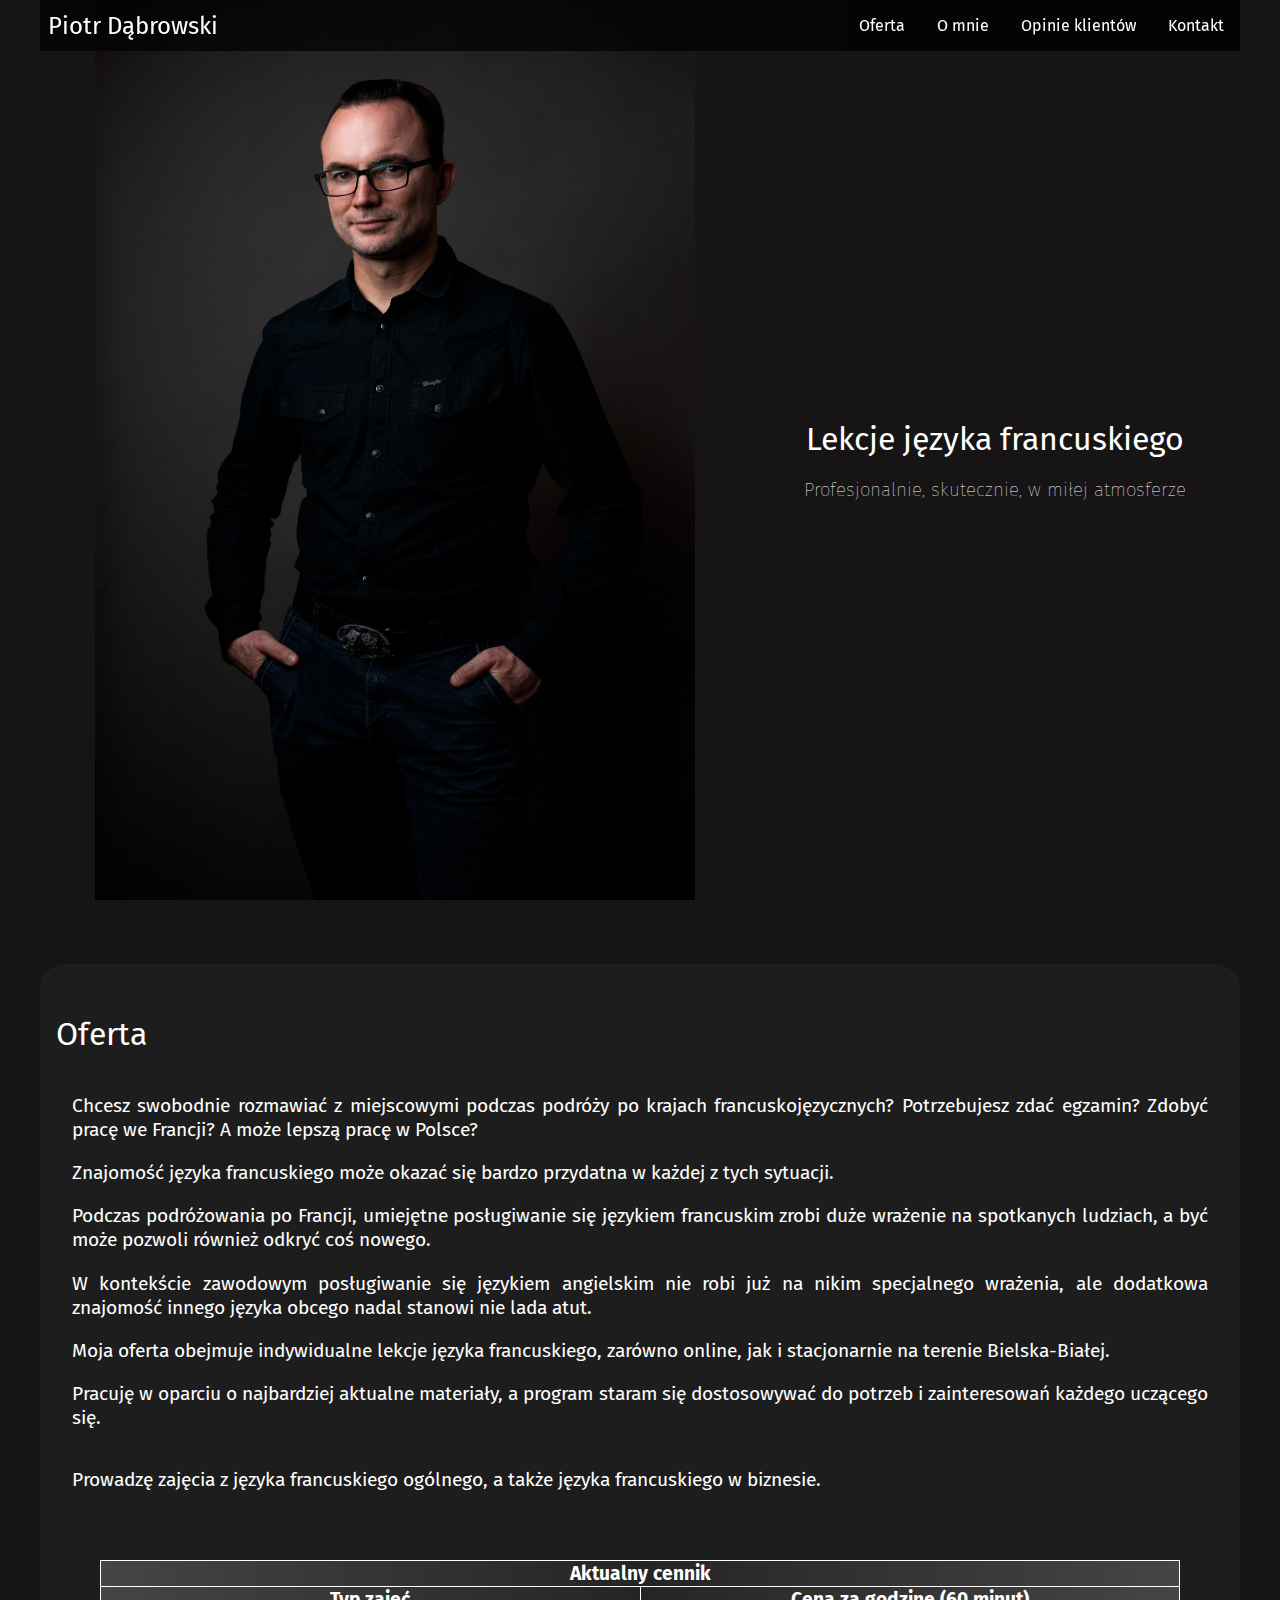
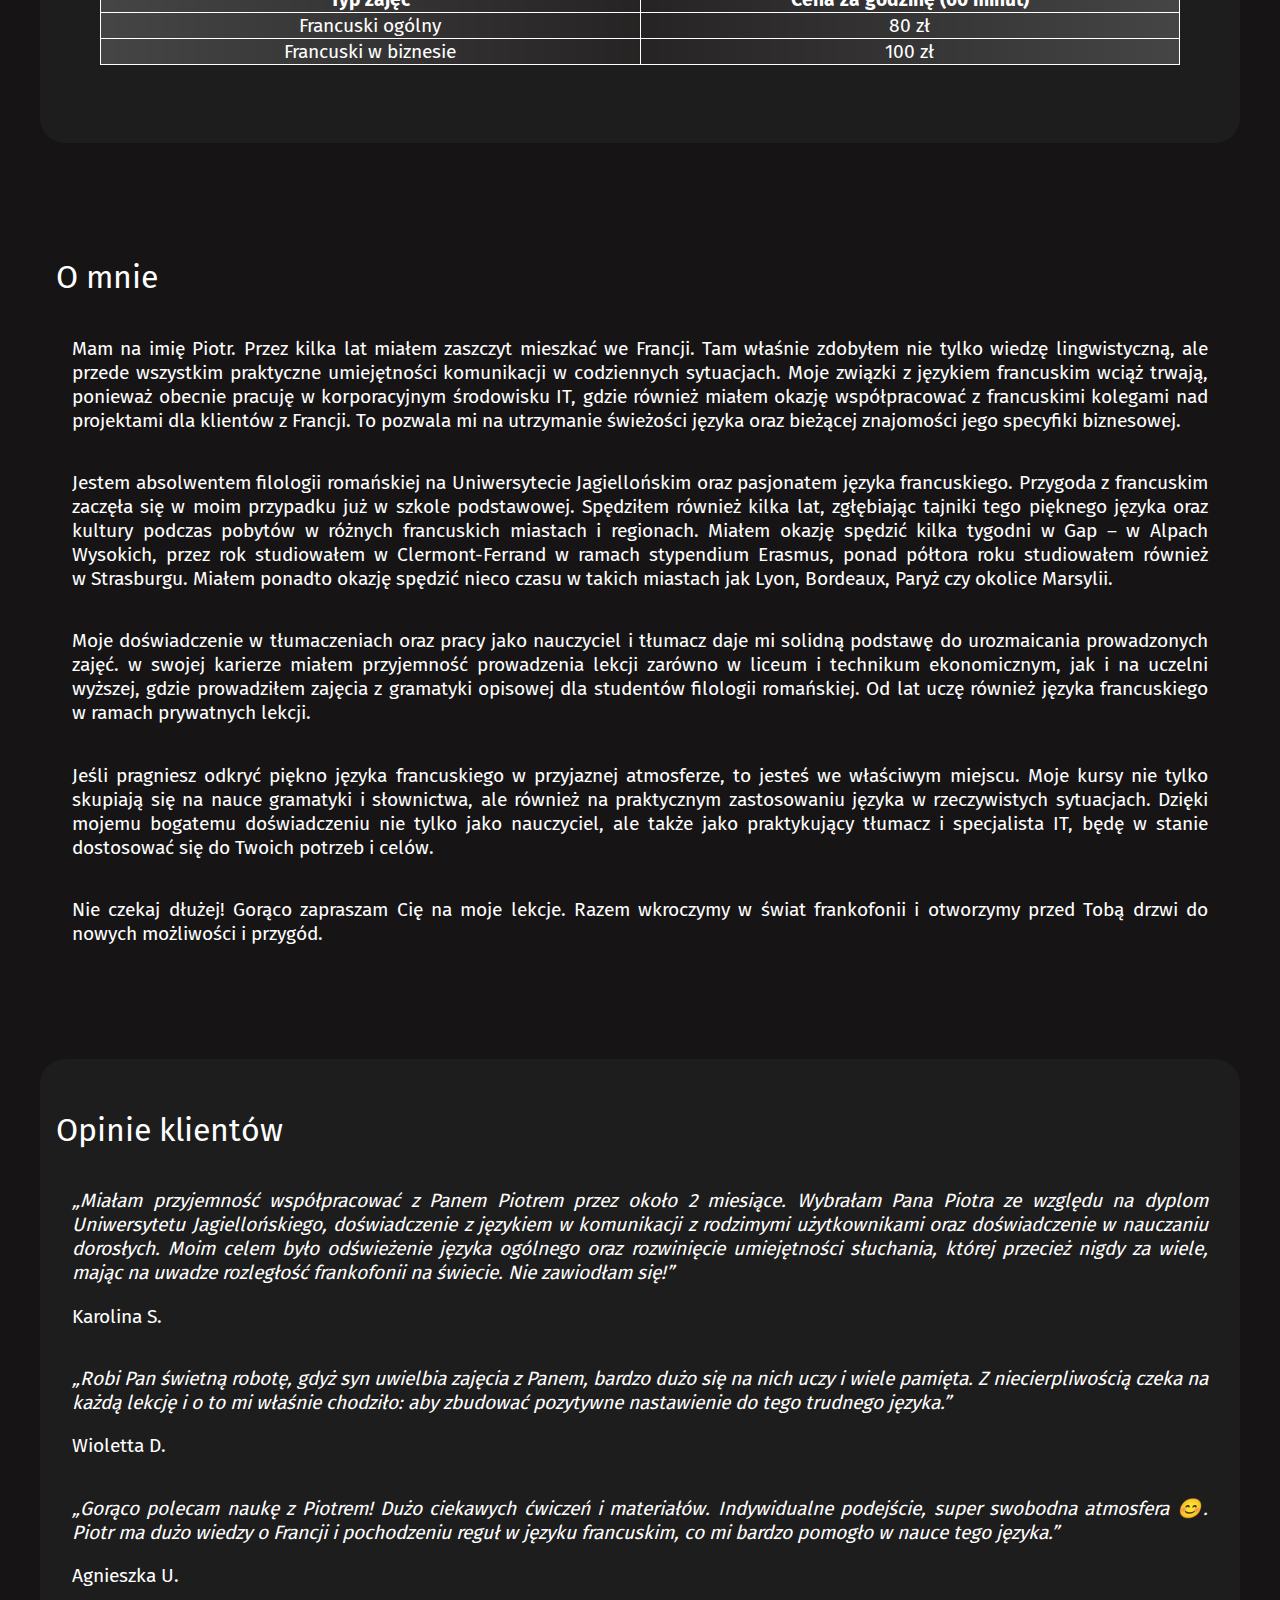
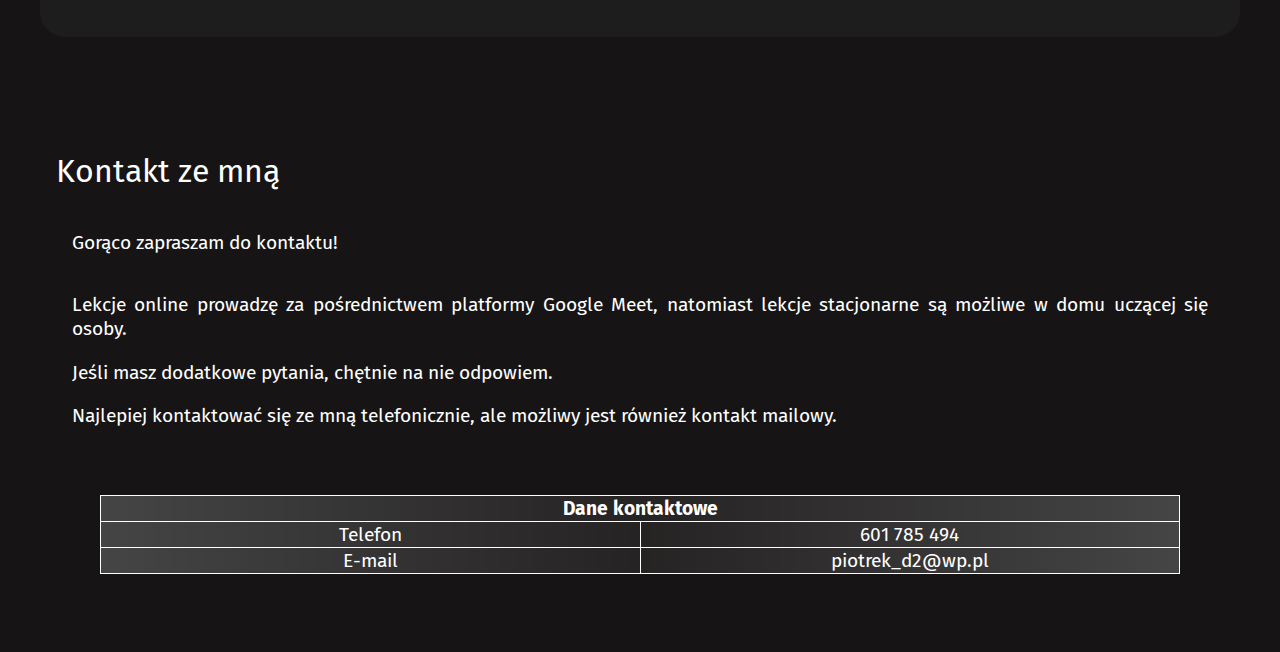
<file: index.html>
<!DOCTYPE html>
<html lang="pl">
  <head>
    <meta charset="UTF-8" />
    <meta http-equiv="X-UA-Compatible" content="IE=edge" />
    <meta name="viewport" content="width=device-width, initial-scale=1.0" />
    <link rel="stylesheet" href="mainStyle.css" />
    <script id="Cookiebot" src="https://consent.cookiebot.com/uc.js" data-cbid="2d97b341-7265-4f8c-8c38-48333e6fc6d8" data-blockingmode="auto" type="text/javascript"></script>
        <!-- Google tag (gtag.js) -->
    <script async src="https://www.googletagmanager.com/gtag/js?id=G-B3NZYWQ5W3"></script>
    <script>
      window.dataLayer = window.dataLayer || [];
      function gtag(){dataLayer.push(arguments);}
      gtag('js', new Date());

      gtag('config', 'G-B3NZYWQ5W3');
    </script>
    <title>🏆 Francuski - Don Pedro 🏆</title>
  </head>
  <body>
    <nav class="navbar" id="main-navbar">
      <div class="site-title"><a href="">Piotr Dąbrowski</a></div>
      <a href="#" class="toggle-button">
        <span class="bar"></span>
        <span class="bar"></span>
        <span class="bar"></span>
      </a>
      <div class="navbar-links">
        <ul>
          <li><a href="#professional-offer">Oferta</a></li>
          <li><a href="#about">O mnie</a></li>
          <li><a href="#testimonies">Opinie klientów</a></li>          
          <li><a href="#contact">Kontakt</a></li>          
        </ul>
      </div>
    </nav>
    <div id="intro" class="cl-intro main-div">        
        <h1 class="intro-header">Lekcje języka francuskiego</h1>
        <h3 class="intro-subtitle">Profesjonalnie, skutecznie, w miłej atmosferze</h3>
    </div>
    <div id="intro2" class="cl-intro main-div"> 
      <div id="myImage"></div>  
      <div id="my-content">
        <h1 class="intro-header">Lekcje języka francuskiego</h1>
        <h3 class="intro-subtitle">Profesjonalnie, skutecznie, w miłej atmosferze</h3>
      </div>   
  </div>      
    <div id="professional-offer" class="text-div following">
      <h1>Oferta</h1>
      <div class="parText">
        <p>Chcesz swobodnie rozmawiać z miejscowymi podczas podróży po krajach francuskojęzycznych? Potrzebujesz zdać egzamin? Zdobyć pracę we Francji? A może lepszą pracę w Polsce?</p>
        <p>Znajomość języka francuskiego może okazać się bardzo przydatna w każdej z tych sytuacji.</p>
        <p>Podczas podróżowania po Francji, umiejętne posługiwanie się językiem francuskim zrobi duże wrażenie na spotkanych ludziach, a być może pozwoli również odkryć coś nowego.</p>
        <p>W kontekście zawodowym posługiwanie się językiem angielskim nie robi już na nikim specjalnego wrażenia, ale dodatkowa znajomość innego języka obcego nadal stanowi nie lada atut.</p>
        <p>Moja oferta obejmuje indywidualne lekcje języka francuskiego, zarówno online, jak i stacjonarnie na terenie Bielska-Białej.</p>
        <p>Pracuję w oparciu o najbardziej aktualne materiały, a program staram się dostosowywać do potrzeb i zainteresowań każdego uczącego się.</p>
      </div>
      <div class="parText">
        </div>
      <div class="parText">
        </div>
      <div class="parText">
        <p>Prowadzę zajęcia z języka francuskiego ogólnego, a także języka francuskiego w biznesie.</p>
      </div>
      <div class="parText">
        <table>
          <tr>
            <th colspan="2">Aktualny cennik</th>
          </tr>
          <tr>
            <th>Typ zajęć</th>
            <th>Cena za godzinę (60 minut)</th>
          </tr>
          <tr>
            <td>Francuski ogólny</td>
            <td>80 zł</td>
          </tr>
          <tr>
            <td>Francuski w biznesie</td>
            <td>100 zł</td>
          </tr>
        </table>
      </div>
    </div>
    <div id="about" class="text-div following">
      <h1>O mnie</h1>
      <div class="parText">
        <p>Mam na imię Piotr. Przez kilka lat miałem zaszczyt mieszkać we Francji. Tam właśnie zdobyłem nie tylko wiedzę lingwistyczną, ale przede wszystkim praktyczne umiejętności komunikacji w&nbsp;codziennych sytuacjach. Moje związki z&nbsp;językiem francuskim wciąż trwają, ponieważ obecnie pracuję w&nbsp;korporacyjnym środowisku IT, gdzie również miałem okazję współpracować z&nbsp;francuskimi kolegami nad projektami dla klientów z&nbsp;Francji. To pozwala mi na utrzymanie świeżości języka oraz bieżącej znajomości jego specyfiki biznesowej.</p>
      </div>
      <div class="parText">
        <p>Jestem absolwentem filologii romańskiej na Uniwersytecie Jagiellońskim oraz pasjonatem języka francuskiego. Przygoda z&nbsp;francuskim zaczęła się w&nbsp;moim przypadku już w&nbsp;szkole podstawowej. Spędziłem również kilka lat, zgłębiając tajniki tego pięknego języka oraz kultury podczas pobytów w&nbsp;różnych francuskich miastach i&nbsp;regionach. Miałem okazję spędzić kilka tygodni w&nbsp;Gap – w&nbsp;Alpach Wysokich, przez rok studiowałem w Clermont-Ferrand w&nbsp;ramach stypendium Erasmus, ponad półtora roku studiowałem również w&nbsp;Strasburgu. Miałem ponadto okazję spędzić nieco czasu w&nbsp;takich miastach jak Lyon, Bordeaux, Paryż czy okolice Marsylii.</p>
      </div>
      <div class="parText">
        <p>Moje doświadczenie w&nbsp;tłumaczeniach oraz pracy jako nauczyciel i&nbsp;tłumacz daje mi solidną podstawę do urozmaicania prowadzonych zajęć. w&nbsp;swojej karierze miałem przyjemność prowadzenia lekcji zarówno w&nbsp;liceum i&nbsp;technikum ekonomicznym, jak i&nbsp;na uczelni wyższej, gdzie prowadziłem zajęcia z&nbsp;gramatyki opisowej dla studentów filologii romańskiej. Od lat uczę również języka francuskiego w&nbsp;ramach prywatnych lekcji.</p>
      </div>
      <div class="parText">
        <p>Jeśli pragniesz odkryć piękno języka francuskiego w&nbsp;przyjaznej atmosferze, to jesteś we właściwym miejscu. Moje kursy nie tylko skupiają się na nauce gramatyki i&nbsp;słownictwa, ale również na praktycznym zastosowaniu języka w&nbsp;rzeczywistych sytuacjach. Dzięki mojemu bogatemu doświadczeniu nie tylko jako nauczyciel, ale także jako praktykujący tłumacz i&nbsp;specjalista IT, będę w&nbsp;stanie dostosować się do Twoich potrzeb i&nbsp;celów.</p>
      </div>
      <div class="parText">
        <p>Nie czekaj dłużej! Gorąco zapraszam Cię na moje lekcje. Razem wkroczymy w świat frankofonii i otworzymy przed Tobą drzwi do nowych możliwości i przygód.
        </p>
      </div>
    </div>

    <div id="testimonies" class="text-div following">
      <h1>Opinie klientów</h1>
      <div class="parText">
        <p class="p-testimony">„Miałam przyjemność współpracować z&nbsp;Panem Piotrem przez około 2&nbsp;miesiące. Wybrałam Pana Piotra ze&nbsp;względu na&nbsp;dyplom Uniwersytetu Jagiellońskiego, doświadczenie z&nbsp;językiem w&nbsp;komunikacji z&nbsp;rodzimymi użytkownikami oraz doświadczenie w&nbsp;nauczaniu dorosłych. Moim celem było odświeżenie języka ogólnego oraz rozwinięcie umiejętności słuchania, której przecież nigdy za&nbsp;wiele, mając na&nbsp;uwadze rozległość frankofonii na&nbsp;świecie. Nie&nbsp;zawiodłam&nbsp;się!”</p>
        <p>Karolina S.</p>
      </div>
      <div class="parText">
        <p class="p-testimony">„Robi Pan świetną robotę, gdyż syn uwielbia zajęcia z&nbsp;Panem, bardzo dużo się na&nbsp;nich uczy i&nbsp;wiele pamięta. Z&nbsp;niecierpliwością czeka na każdą lekcję i&nbsp;o&nbsp;to mi właśnie chodziło: aby zbudować pozytywne nastawienie do&nbsp;tego trudnego języka.”</p>
        <p>Wioletta D.</p>
      </div>
      <div class="parText">
        <p class="p-testimony">„Gorąco polecam naukę z&nbsp;Piotrem! Dużo ciekawych ćwiczeń i&nbsp;materiałów. Indywidualne podejście, super swobodna atmosfera 😊. Piotr ma dużo wiedzy o Francji i pochodzeniu reguł w&nbsp;języku francuskim, co mi bardzo pomogło w&nbsp;nauce tego języka.”</p>
        <p>Agnieszka U.</p>
      </div>
    </div>
    <div id="contact" class="text-div following">
      <h1>Kontakt ze mną</h1>      
      <div class="parText">
        <p>Gorąco zapraszam do kontaktu!</p>
      </div>
      <div class="parText">
        <p>Lekcje online prowadzę za&nbsp;pośrednictwem platformy Google Meet, natomiast lekcje stacjonarne są możliwe w&nbsp;domu uczącej się osoby.</p>
        <p>Jeśli masz dodatkowe pytania, chętnie na nie odpowiem.</p>
        <p>Najlepiej kontaktować się ze mną telefonicznie, ale możliwy jest również kontakt mailowy.</p>
      </div>
      <div class="parText">        
        <table>
          <th colspan="2">Dane kontaktowe</th>
          <tr>
            <td>Telefon</td>
            <td>601 785 494</td>
          </tr>
          <tr>
            <td>E-mail</td>
            <td>piotrek_d2@wp.pl</td>
          </tr>
        </table>
      </div>
    </div>
    <script src="mainJS.js"></script>     
  </body>
</html>
</file>
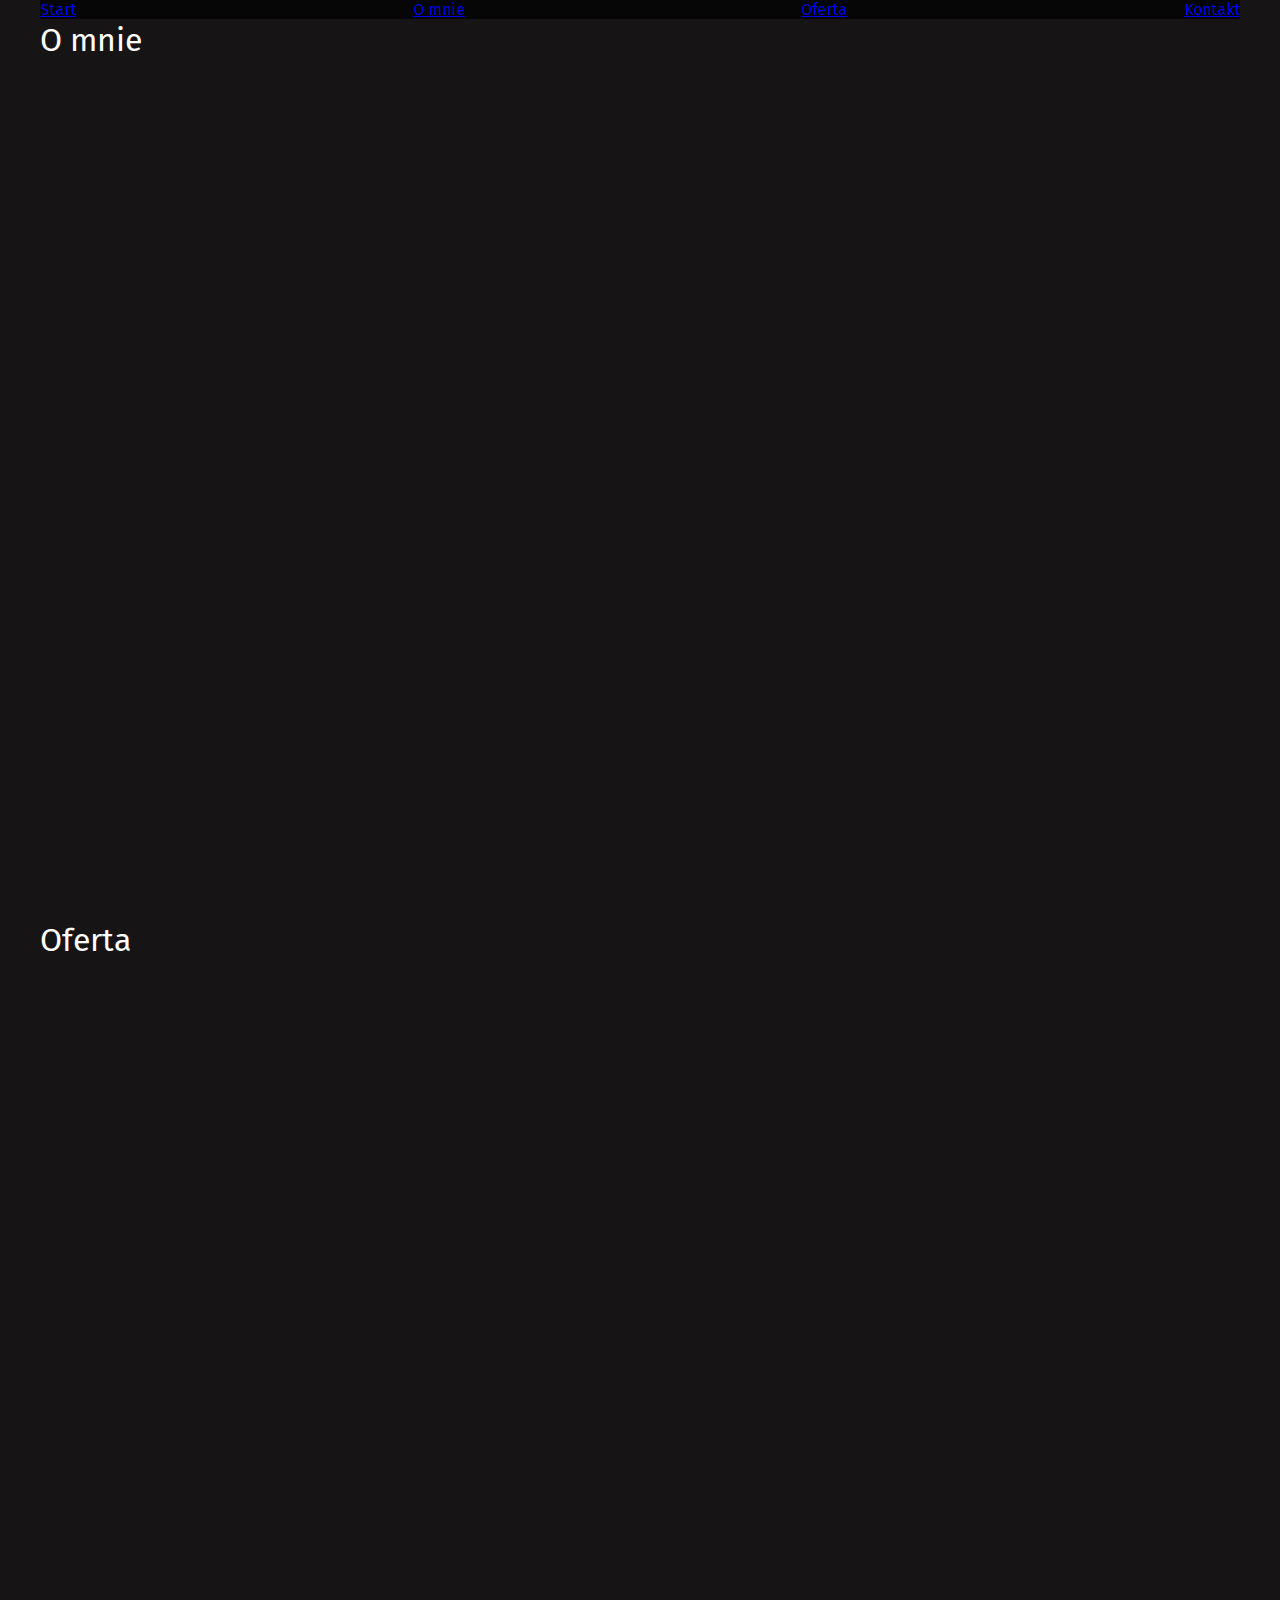
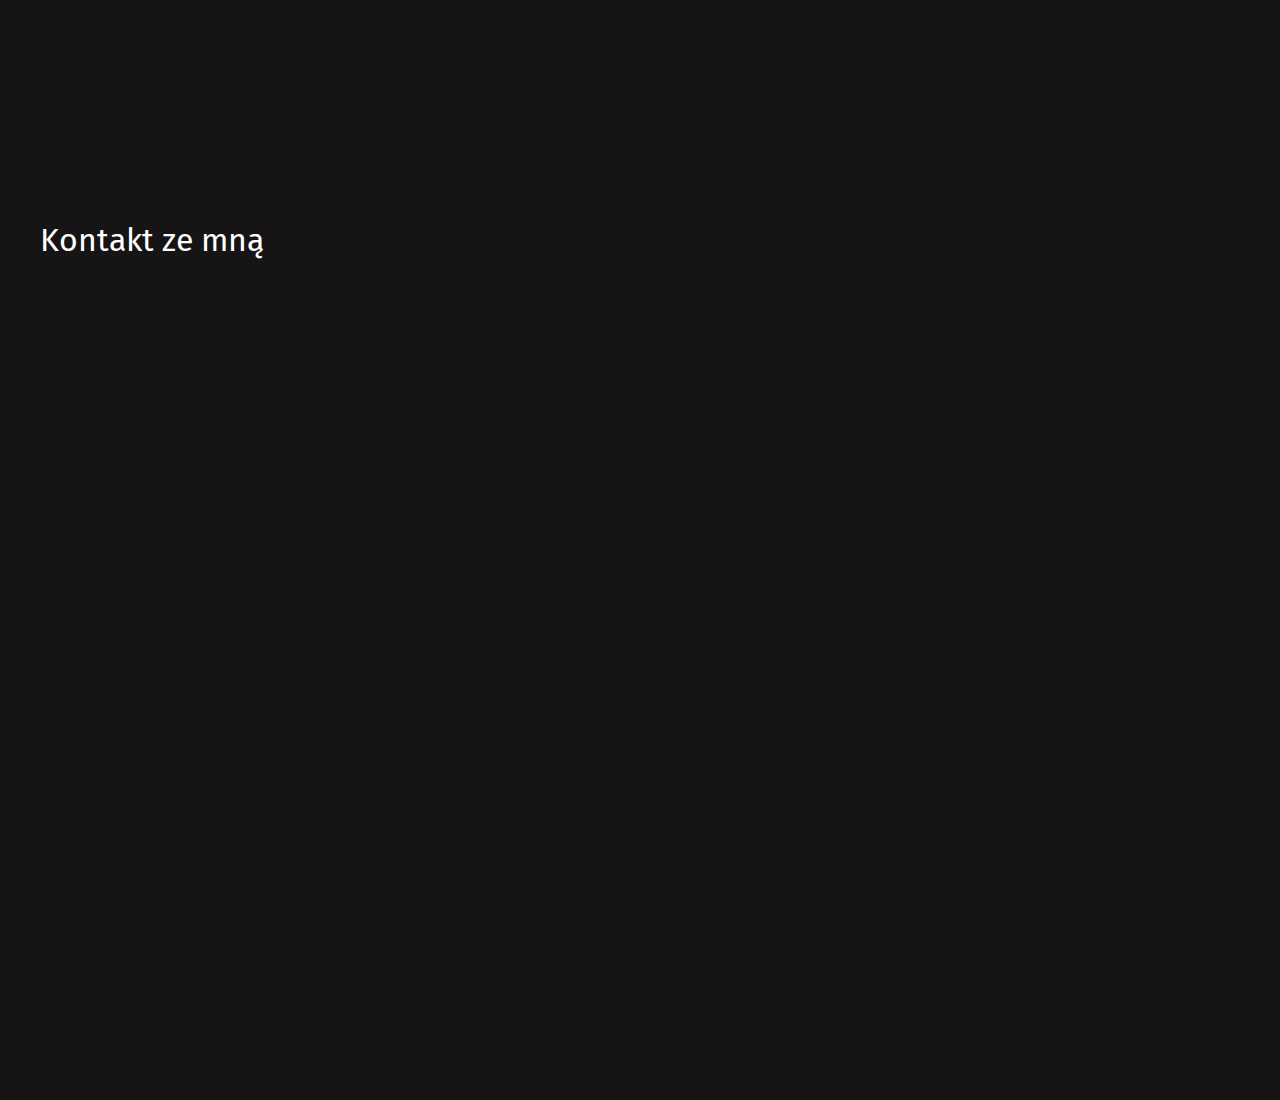
<file: index copy.html>
<!DOCTYPE html>
<html lang="pl">
  <head>
    <meta charset="UTF-8" />
    <meta http-equiv="X-UA-Compatible" content="IE=edge" />
    <meta name="viewport" content="width=device-width, initial-scale=1.0" />
    <link rel="stylesheet" href="mainStyle.css" />
    <link
      href="https://cdn.jsdelivr.net/npm/bootstrap@5.3.1/dist/css/bootstrap.min.css"
      rel="stylesheet"
      integrity="sha384-4bw+/aepP/YC94hEpVNVgiZdgIC5+VKNBQNGCHeKRQN+PtmoHDEXuppvnDJzQIu9"
      crossorigin="anonymous"
    />
    <script
      src="https://cdn.jsdelivr.net/npm/bootstrap@5.3.1/dist/js/bootstrap.bundle.min.js"
      integrity="sha384-HwwvtgBNo3bZJJLYd8oVXjrBZt8cqVSpeBNS5n7C8IVInixGAoxmnlMuBnhbgrkm"
      crossorigin="anonymous"
    ></script>
    <title>🏆 Francuski - Don Pedro 🏆</title>
  </head>
  <body>
    <nav class="navbar navbar-nav navbar-expand-lg navbar-dark flex-lg-row bg-my sticky-top">
      <a href="#intro" class="nav-el nav-brand mb-0 h1">Start</a>
      <a href="#about" class="nav-el nav-link">O mnie</a>
      <a href="#professional-offer" class="nav-el nav-link">Oferta</a>
      <a href="#contact" class="nav-el nav-link">Kontakt</a>
    </nav>
    <div id="intro" class="main-div"></div>
    <div id="about" class="main-div">
      <h1>O mnie</h1>
    </div>
    <div id="professional-offer" class="main-div">
      <h1>Oferta</h1>
    </div>
    <div id="contact" class="main-div">
      <h1>Kontakt ze mną</h1>
    </div>
  </body>
</html>
</file>
<file: mainStyle.css>
@font-face {
    font-family: "Fira";
    src: url(./fonts/FiraSans-Thin.ttf);
    font-weight: 100;
    font-style: normal;
}
@font-face {
    font-family: "Fira";
    src: url(./fonts/FiraSans-Regular.ttf);
    font-weight: 400;
    font-style: normal;
}
@font-face {
    font-family: "Fira";
    src: url(./fonts/FiraSans-Medium.ttf);
    font-weight: 500;
    font-style: normal;
}
@font-face {
    font-family: "Fira";
    src: url(./fonts/FiraSans-Bold.ttf);
    font-weight: 700;
    font-style: normal;
}
@font-face {
    font-family: "Fira";
    src: url(./fonts/FiraSans-ExtraBold.ttf);
    font-weight: 800;
    font-style: normal;
}

* {    
    box-sizing: border-box;
}
body {
    margin: 0;
    padding: 0;
    background-color: #161415;   
    font-family: 'Fira';
    font-weight: 400;
    font-style: normal;
    color: white;
    max-width: 1200px;
    margin-left: auto;
    margin-right: auto;
}
h1 {
    font-weight: 400;
}
h3 {
    margin: 0;
    padding: 0;
    font-weight: 100;
}
.cl-intro {
    justify-content: center;
    align-items: center;
}
.following {
    display: flex;
    margin-top: 4rem;
    padding-top: 30px;
    padding-bottom: 30px;
}
.following h1 {
    margin-left: 1rem;
}
.intro-header {    
    animation-name: moveInLeft;
    animation-duration: 1s;
    animation-timing-function: ease-out;
}
.intro-subtitle {
    animation-name: moveInRight;
    animation-duration: 1s;
    animation-timing-function: ease-out;
}
.main-div {
    display: flex;
    min-height: 100vh;
}
.navbar { 
    position: fixed;
    width: 100%;
    max-width: 1200px;
    display: flex;    
    justify-content: space-between;
    align-items: center;
    background-color: rgba(2, 0, 1, 0.7); 
    transition: top 0.3s ease;
}
.navbar-links {    
    margin-left: auto;
}
.navbar-links ul {
    margin: 0;
    padding: 0;
    display: flex;
    background-color: rgba(2, 0, 1, 0.1);   
}
.navbar-links li {
   list-style: none;    
   background-color: rgba(2, 0, 1, 0.1);   
}
.navbar-links li:hover {
    background-color: #232323; 
}
.navbar-links li a {
    text-decoration: none;
    color: white;
    padding: 1rem;
    display: block;
}
.parText p {
    padding: 0rem 2rem;
    line-height: 1.5rem;
    text-align: justify;
    font-size: larger;
}
.parText table {
    margin-top: 3rem;
    margin-bottom: 3rem;
    table-layout: fixed;
    width: 90%;
    margin-left: auto;
    margin-right: auto;    
    font-size: larger;
    background-color: #312f2fbd;
    background-image: linear-gradient(to right, #4f4f4fbd, #242121bd, #4f4f4fbd)
}
.parText table, th, td {
    border: 1px solid;
    border-collapse: collapse;
    text-align: center;
}
.site-title {
    font-size: 1.5rem;
    margin-right: auto;
    padding: 0.5rem;
}
.site-title a {
    text-decoration: none;
    color: white;
}
.text-div {        
    flex-direction: column;
}
.text-div:nth-of-type(odd){
    background-color: rgba(54, 54, 54, 0.251);
    border-radius: 25px;
}
.toggle-button {
    margin-right: auto;
    position: absolute;
    top: 0.75rem;
    right: 1rem;
    display: none;
    flex-direction: column;
    justify-content: space-between;
    width: 30px;
    height: 21px;
}
.toggle-button .bar {
    height: 3px;
    width: 100%;
    background-color: white;
    border-radius: 10px;
}
.p-testimony {
    font-style: italic;
}

#intro {
    background-image: url(assets/myPic.jpg);    
    background-size: contain;      
    background-repeat: no-repeat;
    background-attachment: fixed; 
    background-position-y: top;
    background-position-x: left;
    background-color: rgba(22, 20, 21, 0.3);
    flex-direction: column;
    display: none;
    /*clip-path: polygon(3% 3%, 100% 0, 100% 100%, 0% 100%);*/    
}
#intro2 {
    display: flex;
    justify-content: space-around;
}

#my-content {
    flex-direction: column;
    text-align: center;
}
#myImage {
    background-image: url(assets/myPic.jpg);    
    background-size: cover;      
    background-repeat: no-repeat;    
    background-attachment: local;    
    background-position-y: top;
    background-position-x: left;    
    width: 600px;
    height: 100vh;
    display: flex;
}

@media (max-width: 600px) {
    .toggle-button {
        display: flex;
    }    
    .navbar {
        flex-direction: column;
        align-items: flex-start;
    }
    .navbar-links {
        display: none;        
        width: 100%;
    }
    .navbar-links ul {
        width: 100%;        
        flex-direction: column;
    }
    .navbar-links li {
        text-align: center;
    }
    .navbar-links li a {
        padding: 0.5rem 1rem;        
    }
    .navbar-links.active {
        display: flex;                
    }
    .parText p {
        padding: 0rem 0.75rem;
    }
    .following {
        padding-top: 125px;
    }
}
@media (max-width: 900px) {
    
    #intro {
        background-size: cover;
        display: flex;
    }
    #intro2 {
        display: none;
    }
}
@media (min-width: 600px) and (max-width: 900px){
    #intro {
        background-size: contain;
        background-position: center;
    }
}

@keyframes moveInLeft {
    0% {
        opacity: 0;
        transform: translateX(-100px);
    }
    85% {
        opacity: 0.8;
        transform: translateX(10px);
    }
    100% {
        opacity: 1;
        transform: translateX(0);
    }
}

@keyframes moveInRight {
    0% {
        opacity: 0;
        transform: translateX(100px);
    }
    85% {
        opacity: 0.8;
        transform: translateX(-10px);
    }
    100% {
        opacity: 1;
        transform: translateX(0);
    }
}
</file>
